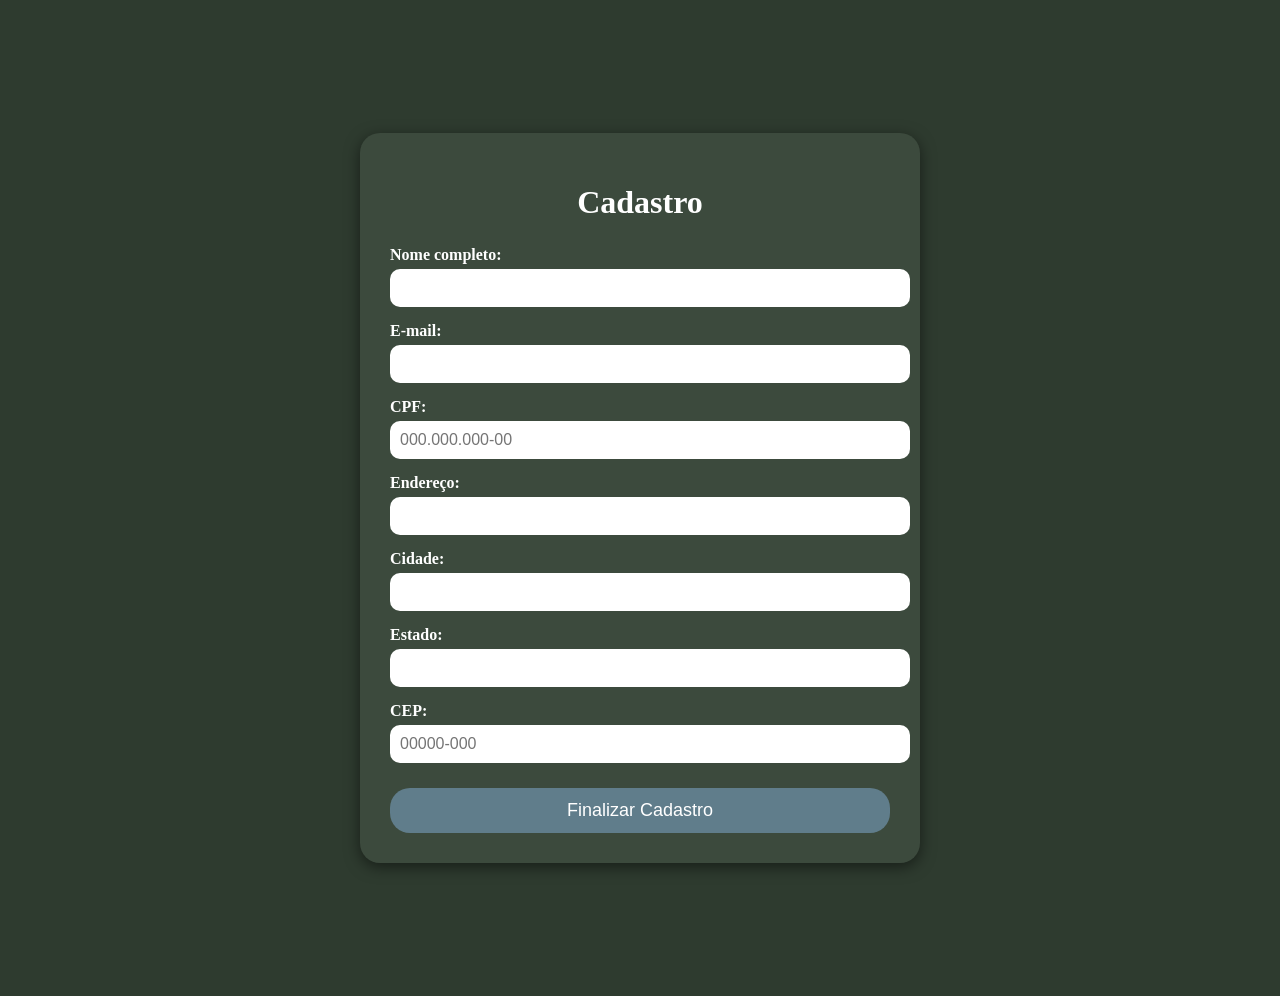
<file: cadastro.html>
<!DOCTYPE html>
<html lang="pt-br">
<head>
  <meta charset="UTF-8">
  <title>Cadastro - Aroma & Luz</title>
  <link rel="stylesheet" href="cadastro.css">
</head>
<body>
  <div class="form-container">
    <h1>Cadastro</h1>
    
    <form onsubmit="enviarFormulario(event)">
      <label for="nome">Nome completo:</label>
      <input type="text" id="nome" name="nome" required>

      <label for="email">E-mail:</label>
      <input type="email" id="email" name="email" required>

      <label for="cpf">CPF:</label>
      <input type="text" id="cpf" name="cpf" required placeholder="000.000.000-00">

      <label for="endereco">Endereço:</label>
      <input type="text" id="endereco" name="endereco" required>

      <label for="cidade">Cidade:</label>
      <input type="text" id="cidade" name="cidade" required>

      <label for="estado">Estado:</label>
      <input type="text" id="estado" name="estado" required>

      <label for="cep">CEP:</label>
      <input type="text" id="cep" name="cep" required placeholder="00000-000">

      <button type="submit">Finalizar Cadastro</button>
    </form>
</div>
<script>
    function enviarFormulario(event) {
      event.preventDefault(); // impede o envio tradicional
      // Aqui você pode validar ou salvar dados se quiser
      window.location.href = "obrigado.html"; // redireciona para a página de agradecimento
    }
  </script>
</body>
</html>
</file>
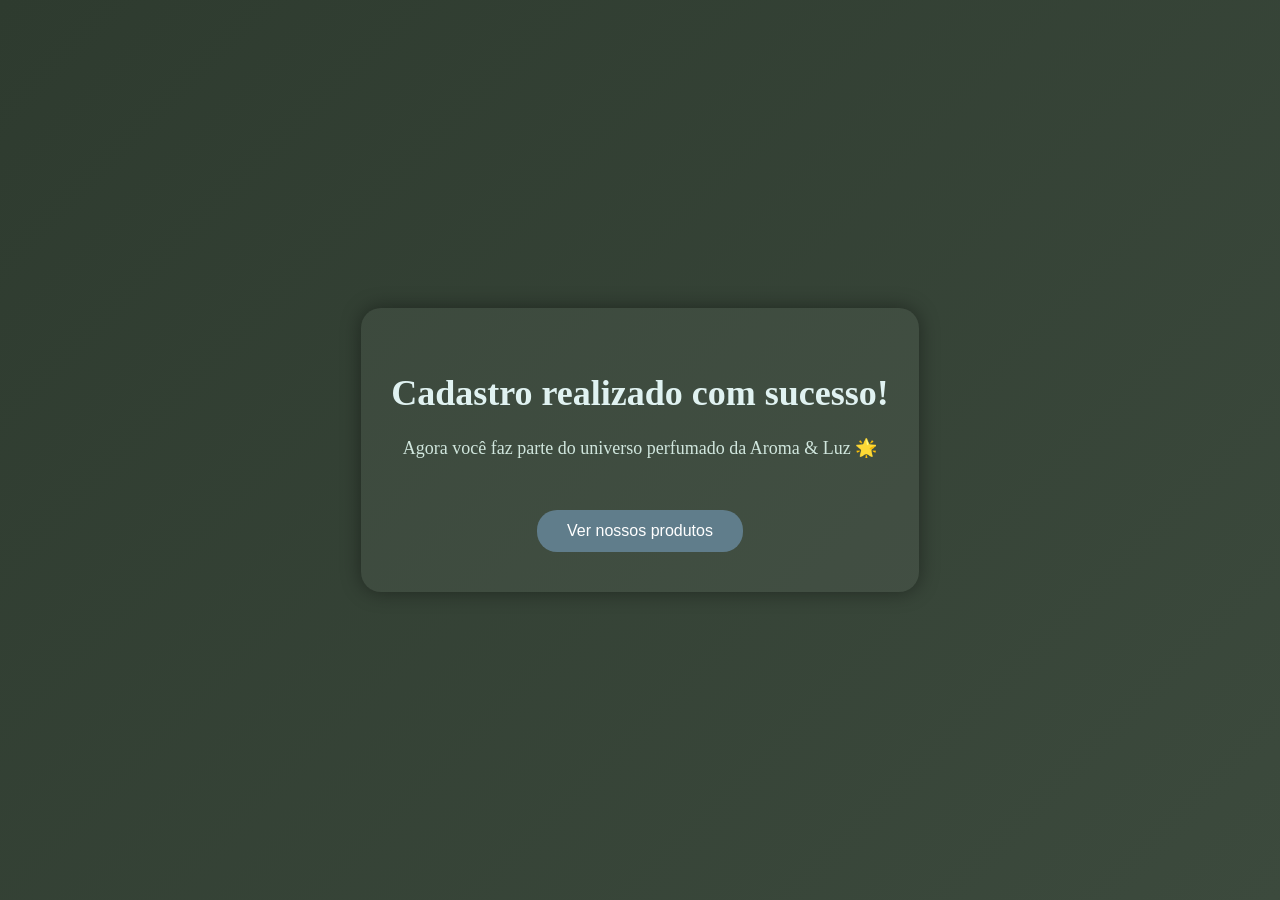
<file: obrigado.html>
<!DOCTYPE html>
<html lang="pt-br">
<head>
  <meta charset="UTF-8">
  <title>Obrigado - Aroma & Luz</title>
  <link rel="stylesheet" href="obrigado.css">
  
</head>
<body>
  <div class="mensagem">
    <h1>Cadastro realizado com sucesso!</h1>
    <p>Agora você faz parte do universo perfumado da Aroma & Luz 🌟</p>
    <a href="produtos.html"><button class="botao-voltar">Ver nossos produtos</button></a>
  </div>
</body>
</html>
</file>
<file: cadastro.css>
body {
  background-color:  #2e3b2f; /* verde musgo escuro */
  font-family: Georgia, serif;
  color: #ffffff;
  display: flex;
  justify-content: center;
  align-items: center;
  padding: 40px 20px;
  min-height: 100vh;
}

.form-container {
  background-color: #3c4a3d;
  padding: 30px;
  border-radius: 20px;
  width: 100%;
  max-width: 500px;
  box-shadow: 0 4px 15px rgba(0, 0, 0, 0.5);
}

h1 {
  text-align: center;
  margin-bottom: 25px;
  font-size: 32px;
}

form label {
  display: block;
  margin-top: 15px;
  font-weight: bold;
}

form input {
  width: 100%;
  padding: 10px;
  margin-top: 5px;
  border-radius: 10px;
  border: none;
  outline: none;
  font-size: 16px;
}

form input:focus {
  box-shadow: 0 0 5px #90a4ae;
}

button {
  margin-top: 25px;
  width: 100%;
  padding: 12px;
  background-color: #607d8b;
  color: white;
  font-size: 18px;
  border: none;
  border-radius: 20px;
  cursor: pointer;
  transition: background-color 0.3s ease;
}

button:hover {
  background-color: #78909c;
}
</file>
<file: obrigado.css>
body {
  background: linear-gradient(135deg, #2e3b2f, #3c4a3d); /* degrade verde escuro */
  font-family: Georgia, serif;
  color: #ffffff;
  margin: 0;
  padding: 0;
  display: flex;
  justify-content: center;
  align-items: center;
  min-height: 100vh;
}

.mensagem {
  text-align: center;
  background-color: rgba(255, 255, 255, 0.05); /* leve transparência */
  padding: 40px 30px;
  border-radius: 20px;
  box-shadow: 0 0 20px rgba(0, 0, 0, 0.4);
  max-width: 500px;
  margin: auto;
}

.mensagem h1 {
  font-size: 36px;
  margin-bottom: 20px;
  color: #e0f2f1;
}

.mensagem p {
  font-size: 18px;
  line-height: 1.6;
  color: #d0e6dd;
}

.botao-voltar {
  margin-top: 30px;
  background-color: #607d8b;
  padding: 12px 30px;
  border: none;
  border-radius: 20px;
  color: white;
  font-size: 16px;
  cursor: pointer;
  transition: background-color 0.3s;
}

.botao-voltar:hover {
  background-color:#0f1417;
}
</file>
